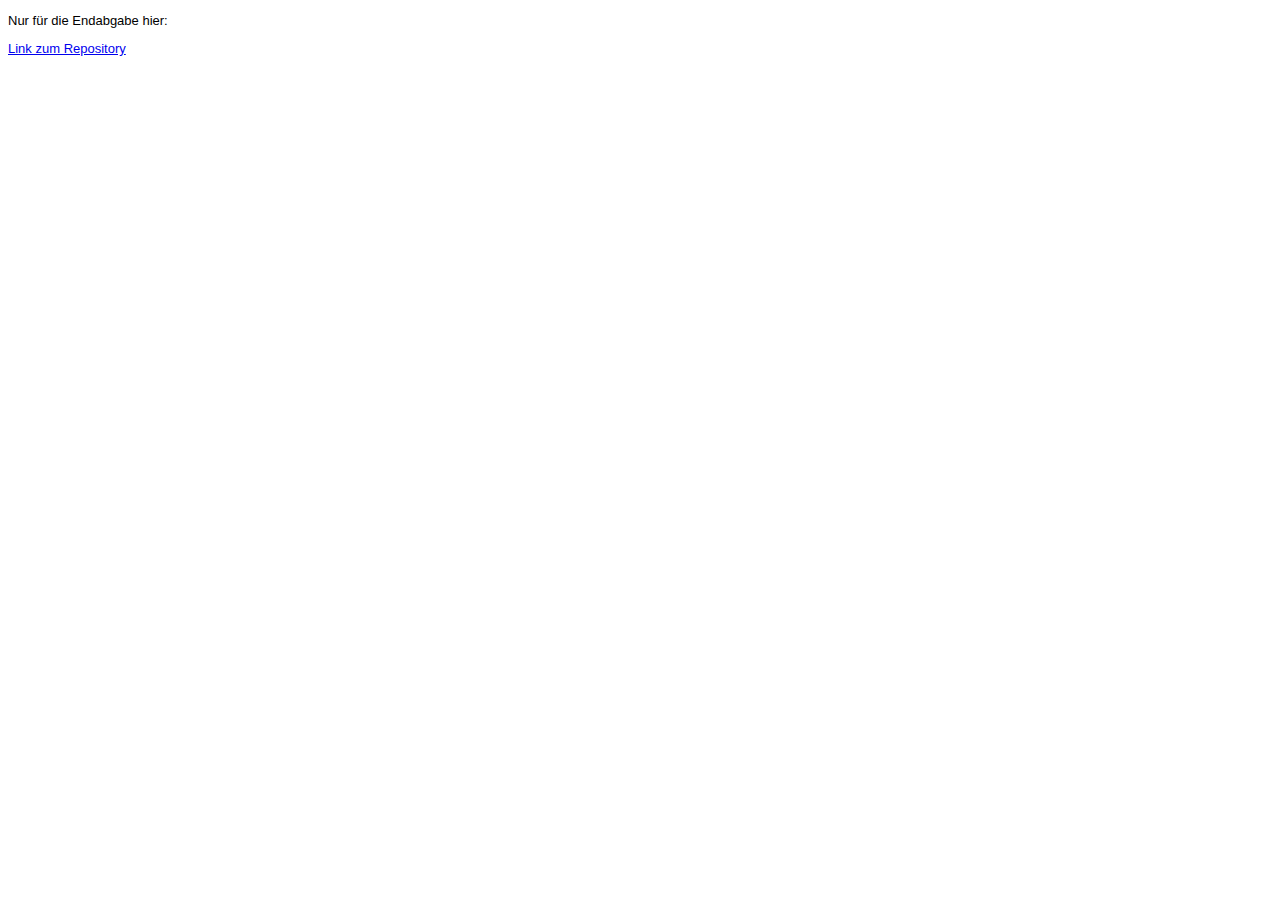
<file: steckbrief.htm>
<!DOCTYPE html>
<html>
<head>
<meta charset="utf-8" />
<title>Steckbrief</title>
<style>
body {
	font-family: arial;
	font-size: small;
	background: white;
}
</style>
</head>
<body>
	<p> Nur für die Endabgabe hier:</p> <a href="https://github.com/tonybree/EIA222FINAL"> Link zum Repository</a>
</body>
</html>
</file>
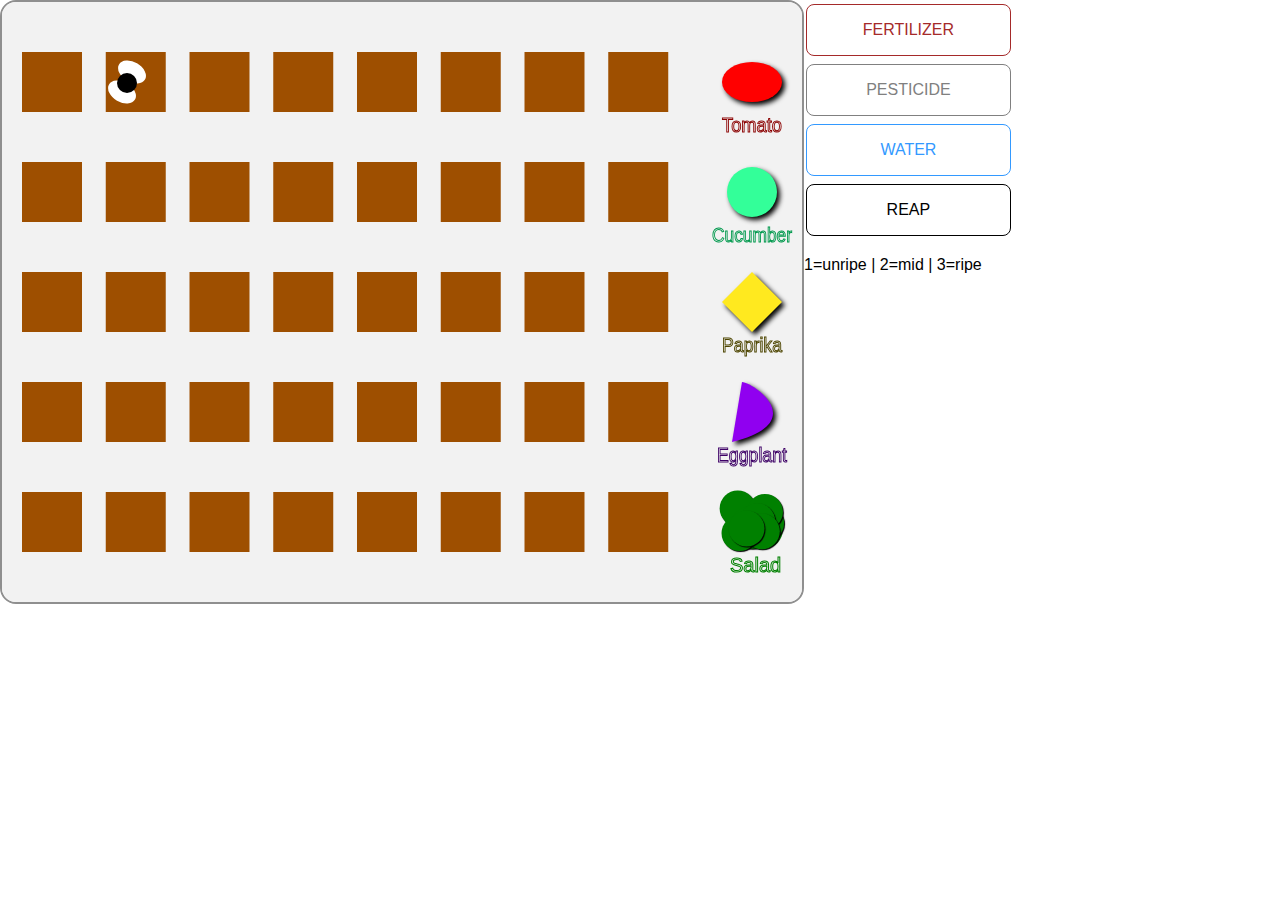
<file: Gemuesegarten_Simulator/Game.html>
<!DOCTYPE html>
<html lang="en">
  <head>
    <meta charset="UTF-8" />
    <meta http-equiv="X-UA-Compatible" content="IE=edge" />
    <meta name="viewport" content="width=device-width, initial-scale=1.0" />
    <title>Gemüsegarten Simulator</title>
    <link rel="stylesheet" href="GameStyle.css" type="text/css" media="screen" />
    <script src="Main.js"></script>
    <script src="StartGame.js"></script>
    <script src="Vector.js"></script>
    <script src="Bug.js"></script>
    <script src="Field.js"></script>


  </head>

  <body>
    <header>
    </header>
      <div><canvas id="canvas" width=800 height=600></canvas></div>

      <div><button id="fertilizer">FERTILIZER</button></div>
      <div><button id="pesticide">PESTICIDE</button></div>
      <div><button id="water">WATER</button></div>
      <div><button id="reap">REAP</button></div>
      <p id="legend"> 1=unripe | 2=mid | 3=ripe</p>
  </body>
</html>
</file>
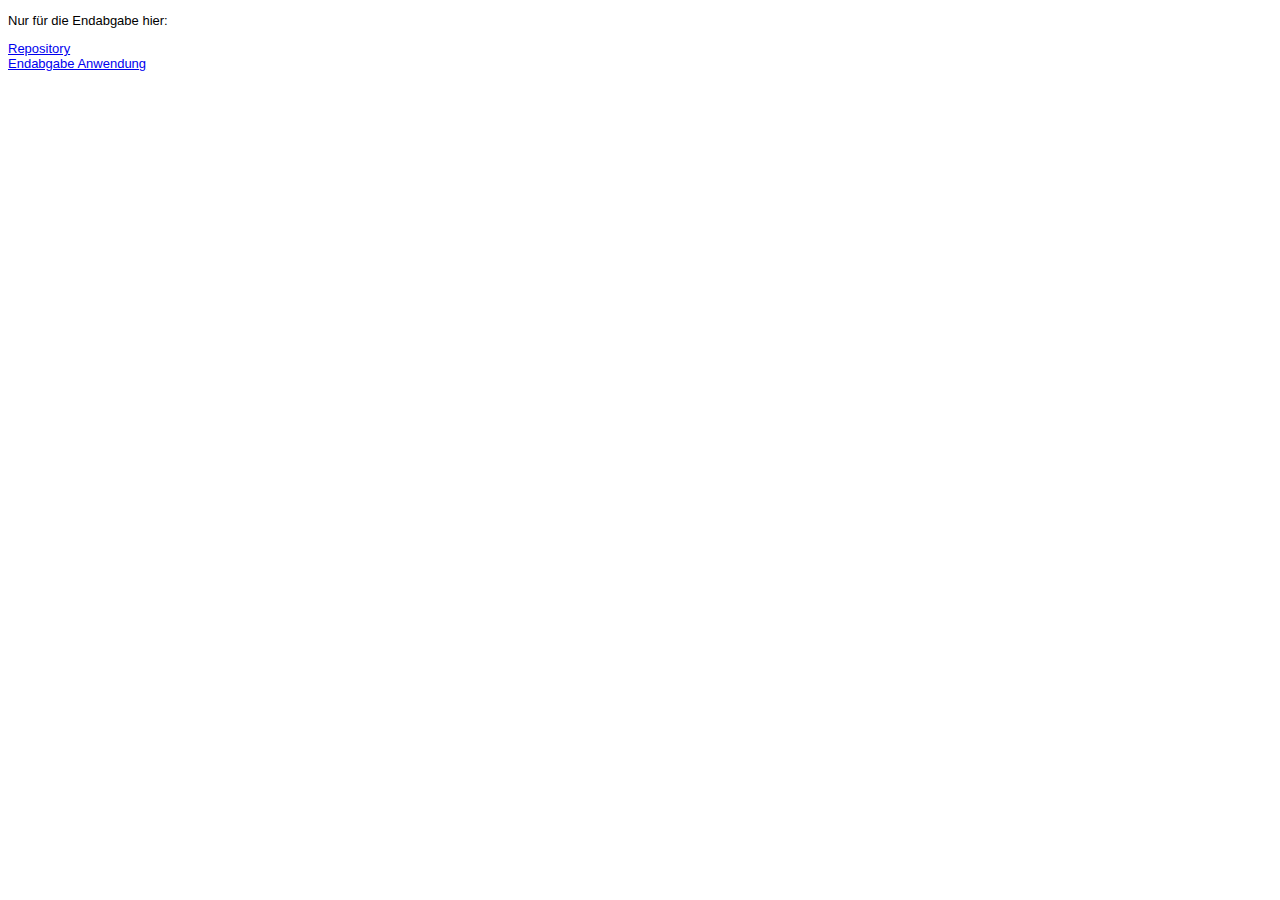
<file: Steckbrief/steckbrief.htm>
<!DOCTYPE html>
<html>
<head>
<meta charset="utf-8" />
<title>Steckbrief</title>
<style>
body {
	font-family: arial;
	font-size: small;
	background: white;
}
</style>
</head>
<body>
	<p>Nur für die Endabgabe hier: </p>
	<a href="https://github.com/tonybree/EIA222FINAL" target="_blank">Repository</a> <br>
	<a href="https://tonybree.github.io/EIA222FINAL/Gemuesegarten_Simulator/index.html" target="_blank">Endabgabe Anwendung</a>
</body>
</html>
</file>
<file: Gemuesegarten_Simulator/GameStyle.css>
body {
    margin: auto;
    font-family: "Lucida Sans", "Lucida Sans Regular", "Lucida Grande",
    "Lucida Sans Unicode", Geneva, Verdana, sans-serif;
    width: 100%;
}

#canvas {
    border: 2px solid #8f8f8f;
    border-radius: 1em;
    float: left;
  }

  legend {
    font-size: 18px;
    float: left;
  }

  button {
    background-color: white;
    border: 1px solid;
    border-radius: 8px;
    padding: 16px 32px;
    text-align: center;
    text-decoration: none;
    display: inline-block;
    font-size: 16px;
    margin: 4px 2px;
    transition-duration: 0.2s;
    cursor: pointer;
    display: inline-block;
    width: 16%;
  }
  
  #fertilizer {
    color: brown;
    border-color: brown;
  }

  #fertilizer:hover {
    background-color: brown;
    color: white;
  }

  #pesticide {
    color: grey;
    border-color: grey;
  }

  #pesticide:hover {
    background-color: grey;
    color: white;
  }

  #water {
    color: #3399FF;
    border-color: #3399FF;
  }

  #water:hover {
    background-color: #3399FF;
    color: white;
  }

  #reap {
    color: black;
    border-color: black;
  }

  #reap:hover {
    background-color: black;
    color: white;
  }
</file>
